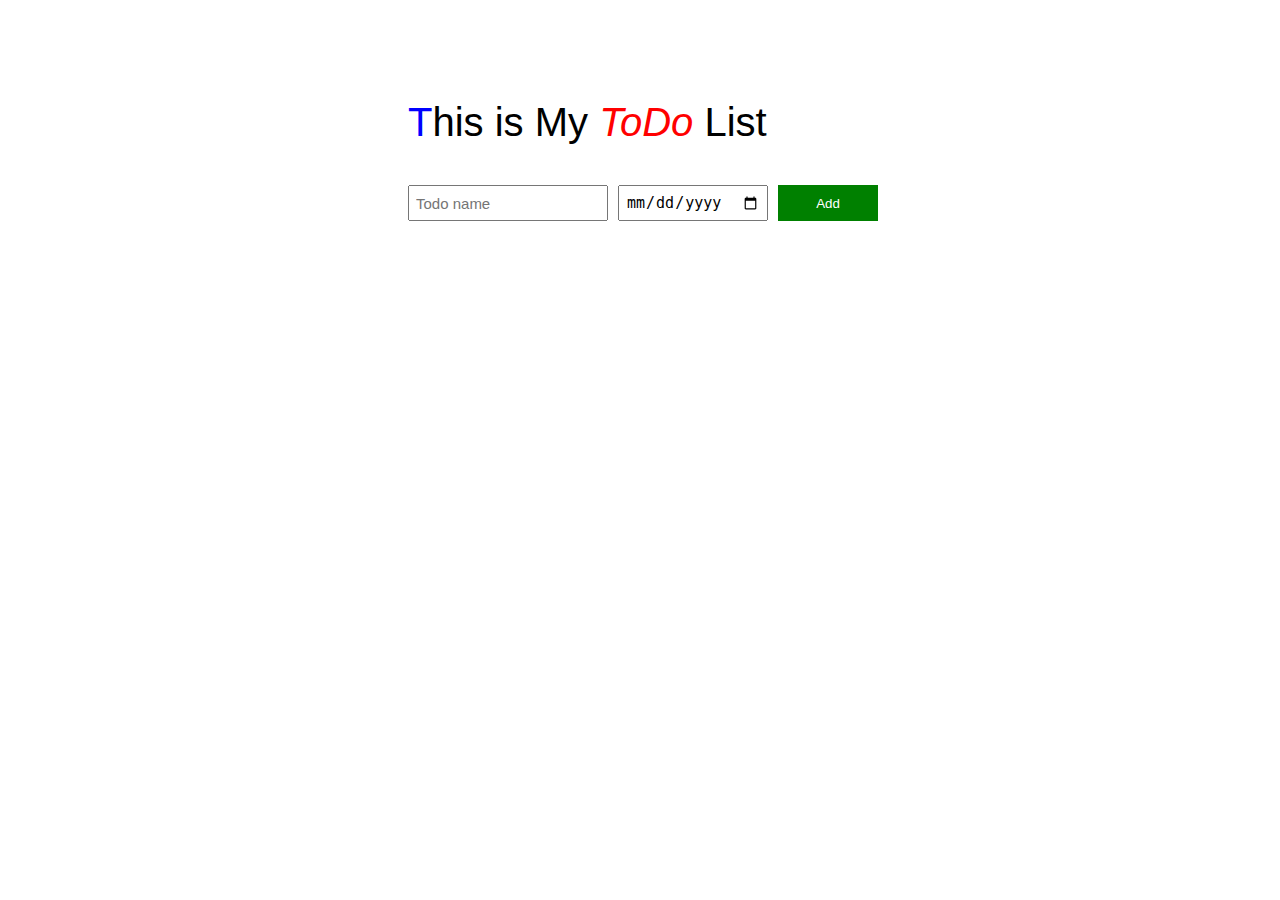
<file: project001/TodoList.html>
<!DOCTYPE html>
<html lang="en">
  <head>
    <meta charset="UTF-8" />
    <meta http-equiv="X-UA-Compatible" content="IE=edge" />
    <meta name="viewport" content="width=device-width, initial-scale=1.0" />
    <title>ToDo List</title>
    <style>
      body {
        display: block;
        font-family: Arial;
      }
      .main {
        margin: 100px 400px;
      }
      p {
        font-size: 40px;
      }
      p:first-letter {
        color: blue;
      }
      p span {
        color: red;
        font-style: italic;
      }
      .todo-grid,
      .todo-inputs {
        display: grid;
        grid-template-columns: 200px 150px 100px;
        column-gap: 10px;
        row-gap: 10px;
        align-items: center;
      }
      .todo-inputs {
        margin-bottom: 10px;
        align-items: stretch;
      }
      .name-input,
      .due-date-input {
        font-size: 15px;
        padding: 6px;
      }
      .add-button {
        background-color: green;
        color: white;
        font-size: 15x;
        border: none;
        cursor: pointer;
      }
      .delete-button {
        background-color: darkred;
        color: white;
        font-size: 15x;
        border: none;
        cursor: pointer;
        padding-top: 10px;
        padding-bottom: 10px;
      }
    </style>
  </head>
  <body>
    <div class="main">
      <p>This is My <span>ToDo</span> List</p>
      <div class="todo-inputs">
        <input placeholder="Todo name" class="Doing name-input" />
        <input type="date" class="due-date due-date-input" />
        <button class="add-button js-add-button">Add</button>
      </div>

      <div class="js-todo-list todo-grid"></div>

      <script>
        const todoList = [];

        renderTodoList();
        function renderTodoList() {
          let todoListHTML = "";

          for (let i = 0; i < todoList.length; i++) {
            const todoObject = todoList[i];
            const { name, dueDate } = todoObject;
            const html = `
            <div>${name}</div>
            <div>${dueDate}</div>
            <button class="delete-button"
              >Delete
            </button>
            `;
            todoListHTML += html;
          }
          document.querySelector(".js-todo-list").innerHTML = todoListHTML;
          document
            .querySelectorAll(".delete-button")
            .forEach((deleteButton, index) => {
              deleteButton.addEventListener("click", () => {
                todoList.splice(index, 1);
                renderTodoList();
              });
            });
        }
        document
          .querySelector(".js-add-button")
          .addEventListener("click", () => {
            addTodo();
          });

        function addTodo() {
          const inputElement = document.querySelector(".Doing");

          const dateInputElement = document.querySelector(".due-date");
          const dueDate = dateInputElement.value;

          const name = inputElement.value;
          todoList.push({
            name: name,
            dueDate: dueDate,
          });

          inputElement.value = "";
          renderTodoList();
        }
      </script>
    </div>
  </body>
</html>
</file>
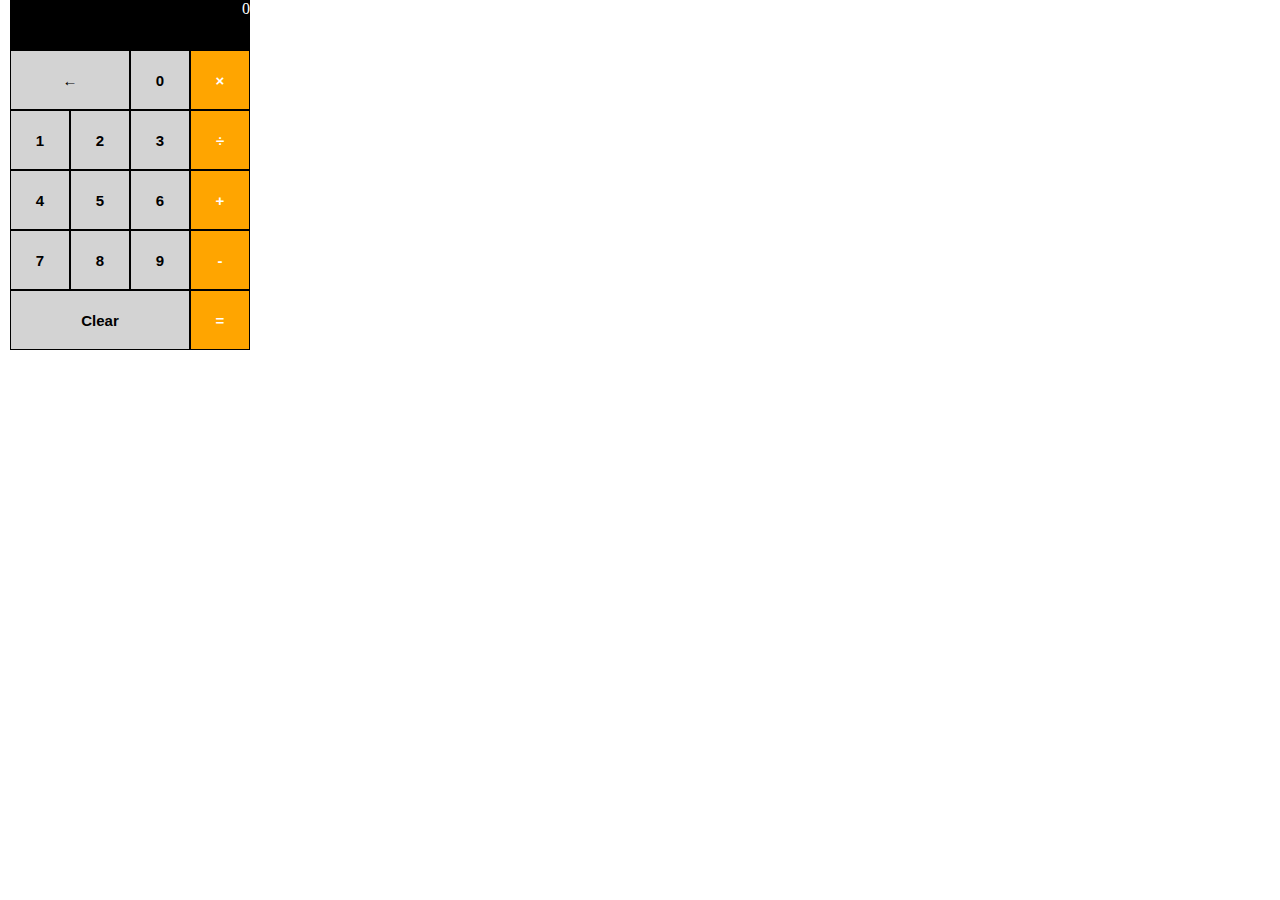
<file: project002/Calculator.html>
<!DOCTYPE html>
<html lang="en">
  <head>
    <meta charset="UTF-8" />
    <meta http-equiv="X-UA-Compatible" content="IE=edge" />
    <meta name="viewport" content="width=device-width, initial-scale=1.0" />
    <title>Calculator</title>
    <style>
      * {
        margin: 0;
        padding: 0;
        box-sizing: border-box;
      }
      .screen {
        background-color: black;
        color: white;
        width: 240px;
        margin-left: 10px;
        height: 50px;
        text-align: end;
      }
      .calc-buttons {
        width: 240px;
        margin-left: 10px;
      }
      .calc-row {
        display: flex;
        justify-content: space-between;
      }
      .calc,
      .db-calc,
      .tr-calc {
        background-color: lightgrey;
        height: 60px;
        width: 60px;
        font-size: 15px;
        font-weight: bold;
        border: 1px solid black;
        cursor: pointer;
      }
      .db-calc {
        width: 120px;
      }
      .tr-calc {
        width: 180px;
      }
      .calc:last-child {
        background-color: orange;
        color: white;
      }
      .calc:hover,
      .db-calc:hover,
      .tr-calc:hover {
        background-color: blue;
      }
      .calc:active,
      .db-calc:active,
      .tr-calc:active {
        background-color: aqua;
      }
    </style>
  </head>
  <body>
    <div>
      <section class="screen">0</section>
      <section class="calc-buttons">
        <div class="calc-row">
          <button class="db-calc">←</button>
          <button class="calc">0</button>
          <button class="calc">×</button>
        </div>
        <div class="calc-row">
          <button class="calc">1</button>
          <button class="calc">2</button>
          <button class="calc">3</button>
          <button class="calc">÷</button>
        </div>
        <div class="calc-row">
          <button class="calc">4</button>
          <button class="calc">5</button>
          <button class="calc">6</button>
          <button class="calc">+</button>
        </div>
        <div class="calc-row">
          <button class="calc">7</button>
          <button class="calc">8</button>
          <button class="calc">9</button>
          <button class="calc">-</button>
        </div>
        <div class="calc-row">
          <button class="tr-calc">Clear</button>
          <button class="calc">=</button>
        </div>
      </section>
    </div>
    <script src="calculator.js"></script>
  </body>
</html>
</file>
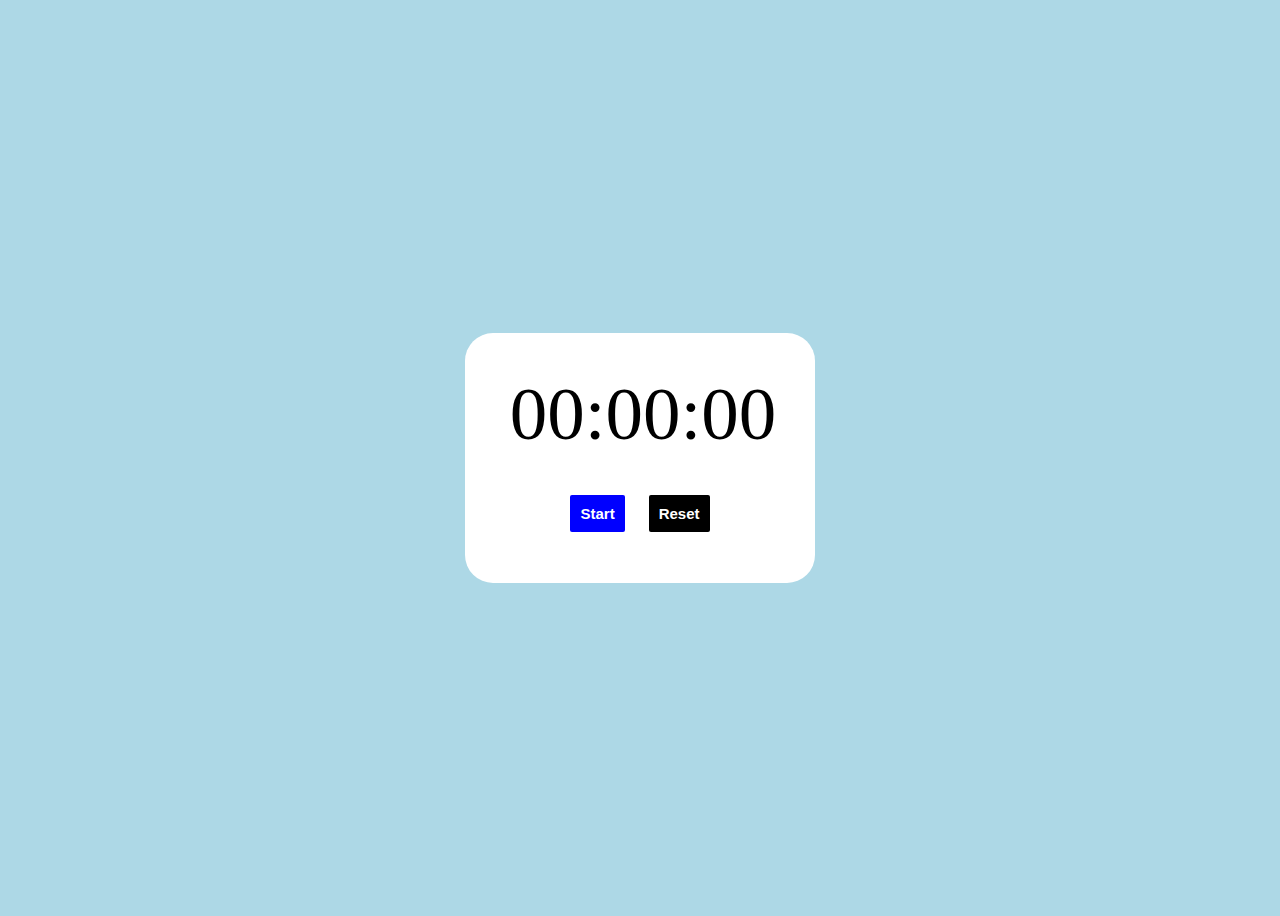
<file: project003/StopWatch.html>
<!DOCTYPE html>
<html lang="en">
  <head>
    <meta charset="UTF-8" />
    <meta http-equiv="X-UA-Compatible" content="IE=edge" />
    <meta name="viewport" content="width=device-width, initial-scale=1.0" />
    <title>STOPWATCH</title>
    <style>
      body {
        height: 100vh;
        display: flex;
        justify-content: center;
        align-items: center;
        background-color: lightblue;
      }
      .container {
        width: 350px;
        height: 250px;
        background-color: white;
        border-radius: 28px;
      }
      .timer {
        width: 80%;
        font-size: 75px;
        text-align: center;
        padding: 38px;
        margin: 0px auto;
      }
      .buttons {
        text-align: center;
      }
      button {
        margin: 0 10px;
      }
      .start-stop-btn,
      .reset-btn {
        background-color: blue;
        color: white;
        font-size: 15px;
        padding: 10px;
        font-weight: bold;
        border: none;
        border-radius: 2px;
        cursor: pointer;
      }
      .reset-btn {
        background-color: black;
      }
      .stop {
        background-color: greenyellow;
        color: red;
      }
    </style>
  </head>
  <body>
    <div class="container">
      <div class="timer">00:00:00</div>
      <div class="buttons">
        <button class="start-stop-btn">Start</button>
        <button class="reset-btn">Reset</button>
      </div>
    </div>
    <script>
      const startStopBtn = document.querySelector(".start-stop-btn");
      const resetBtn = document.querySelector(".reset-btn");

      let seconds = 0;
      let minutes = 0;
      let hours = 0;

      let preceedingSeconds = 0;
      let preceedingMinutes = 0;
      let preceedingHours = 0;

      let timerInterval = null;
      let timerStatus = "onstop";

      function stopWatch() {
        seconds++;
        if (seconds / 60 === 1) {
          seconds = 0;
          minutes++;

          if (minutes / 60 === 1) {
            minutes = 0;
            hours++;
          }
        }
        if (seconds < 10) {
          preceedingSeconds = "0" + seconds.toString();
        } else {
          preceedingSeconds = seconds;
        }
        if (minutes < 10) {
          preceedingMinutes = "0" + minutes.toString();
        } else {
          preceedingMinutes = minutes;
        }
        if (hours < 10) {
          preceedingHours = "0" + hours.toString();
        } else {
          preceedingHours = hours;
        }

        let timerDisplay = (document.querySelector(".timer").innerText =
          preceedingHours + ":" + preceedingMinutes + ":" + preceedingSeconds);
      }

      startStopBtn.addEventListener("click", () => {
        if (timerStatus === "onstop") {
          timerInterval = setInterval(stopWatch, 1000);
          startStopBtn.innerHTML = "Stop";
          if (startStopBtn.innerHTML === "Stop") {
            startStopBtn.classList.add("stop");
          } else {
            startStopBtn.classList.remove("stop");
          }

          timerStatus = "onplay";
        } else {
          clearInterval(timerInterval);
          startStopBtn.classList.remove("stop");
          timerStatus = "onstop";
        }
      });

      resetBtn.addEventListener("click", () => {
        clearInterval(timerInterval);

        seconds = 0;
        minutes = 0;
        hours = 0;

        document.querySelector(".timer").innerHTML = "00:00:00";
        startStopBtn.innerHTML = "Start";
      });
    </script>
  </body>
</html>
</file>
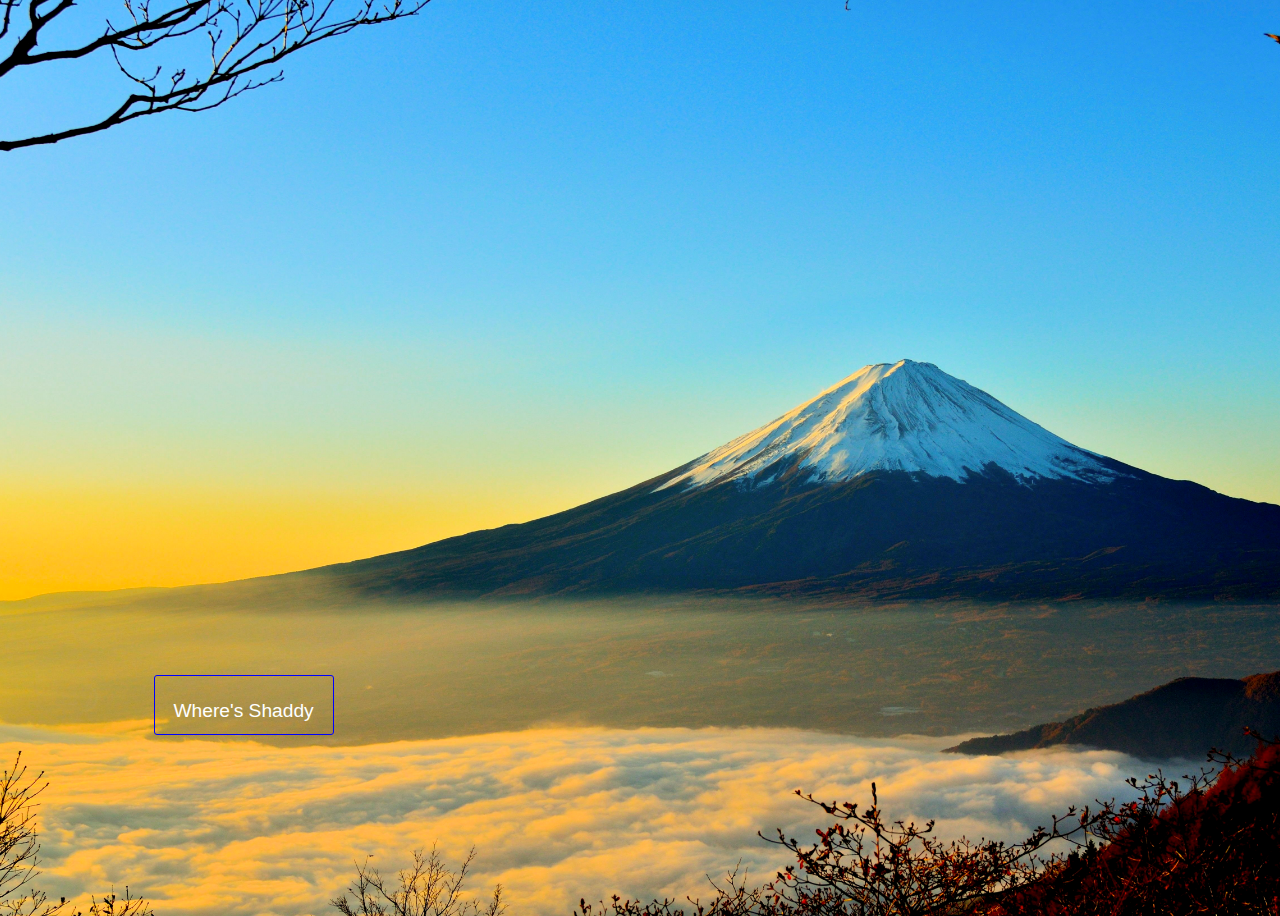
<file: project005/proj5.html>
<!DOCTYPE html>
<html lang="en">
  <head>
    <meta charset="UTF-8" />
    <meta http-equiv="X-UA-Compatible" content="IE=edge" />
    <meta name="viewport" content="width=device-width, initial-scale=1.0" />
    <title>Anims</title>
    <style>
      * {
        box-sizing: border-box;
      }
      body {
        display: flex;
        background: url(mountain.jpg) no-repeat center center/cover;
        height: 100vh;
      }
      .question {
        position: absolute;
        top: 75%;
        left: 12%;
        height: 60px;
        transition: 0.5s;
        width: 180px;
        font-size: 1.2rem;
        padding: 5px;
        background: transparent;
        border: 1px solid blue;
        border-radius: 3px;
        color: white;
      }
      .question:hover {
        background-color: white;
        color: black;
      }
      .answer {
        background-color: white;
        position: absolute;
        top: 50%;
        left: 50%;
        transform: translate(-50%, -50%);
        height: 90px;
        width: 180px;
        padding: 12px 18px;
        display: flex;
        justify-content: space-between;
        align-items: center;
        font-size: 1.3rem;
        border-radius: 3px;

        animation-name: slidein;
        animation-duration: 0.9s;
      }
      .cut {
        font-size: 2.7rem;
        cursor: pointer;
      }
      .cut:hover {
        color: red;
      }

      @keyframes slidein {
        from {
          top: -280px;
          opacity: 0;
        }
        to {
          top: 50%;
          opacity: 1;
        }
      }
      .container {
        display: none;
      }
    </style>
  </head>
  <body>
    <button class="question">
      <p>Where's Shaddy</p>
    </button>

    <div class="container">
      <div class="answer">
        <p>Here I am!</p>
        <div class="cut">&times;</div>
      </div>
    </div>

    <script>
      let questionBtn = document.querySelector(".question");
      let cutBtn = document.querySelector(".cut");
      let containerBox = document.querySelector(".container");

      questionBtn.addEventListener("click", () => {
        containerBox.style.display = "block";
      });

      cutBtn.addEventListener("click", () => {
        containerBox.style.display = "none";
      });
    </script>
  </body>
</html>
</file>
